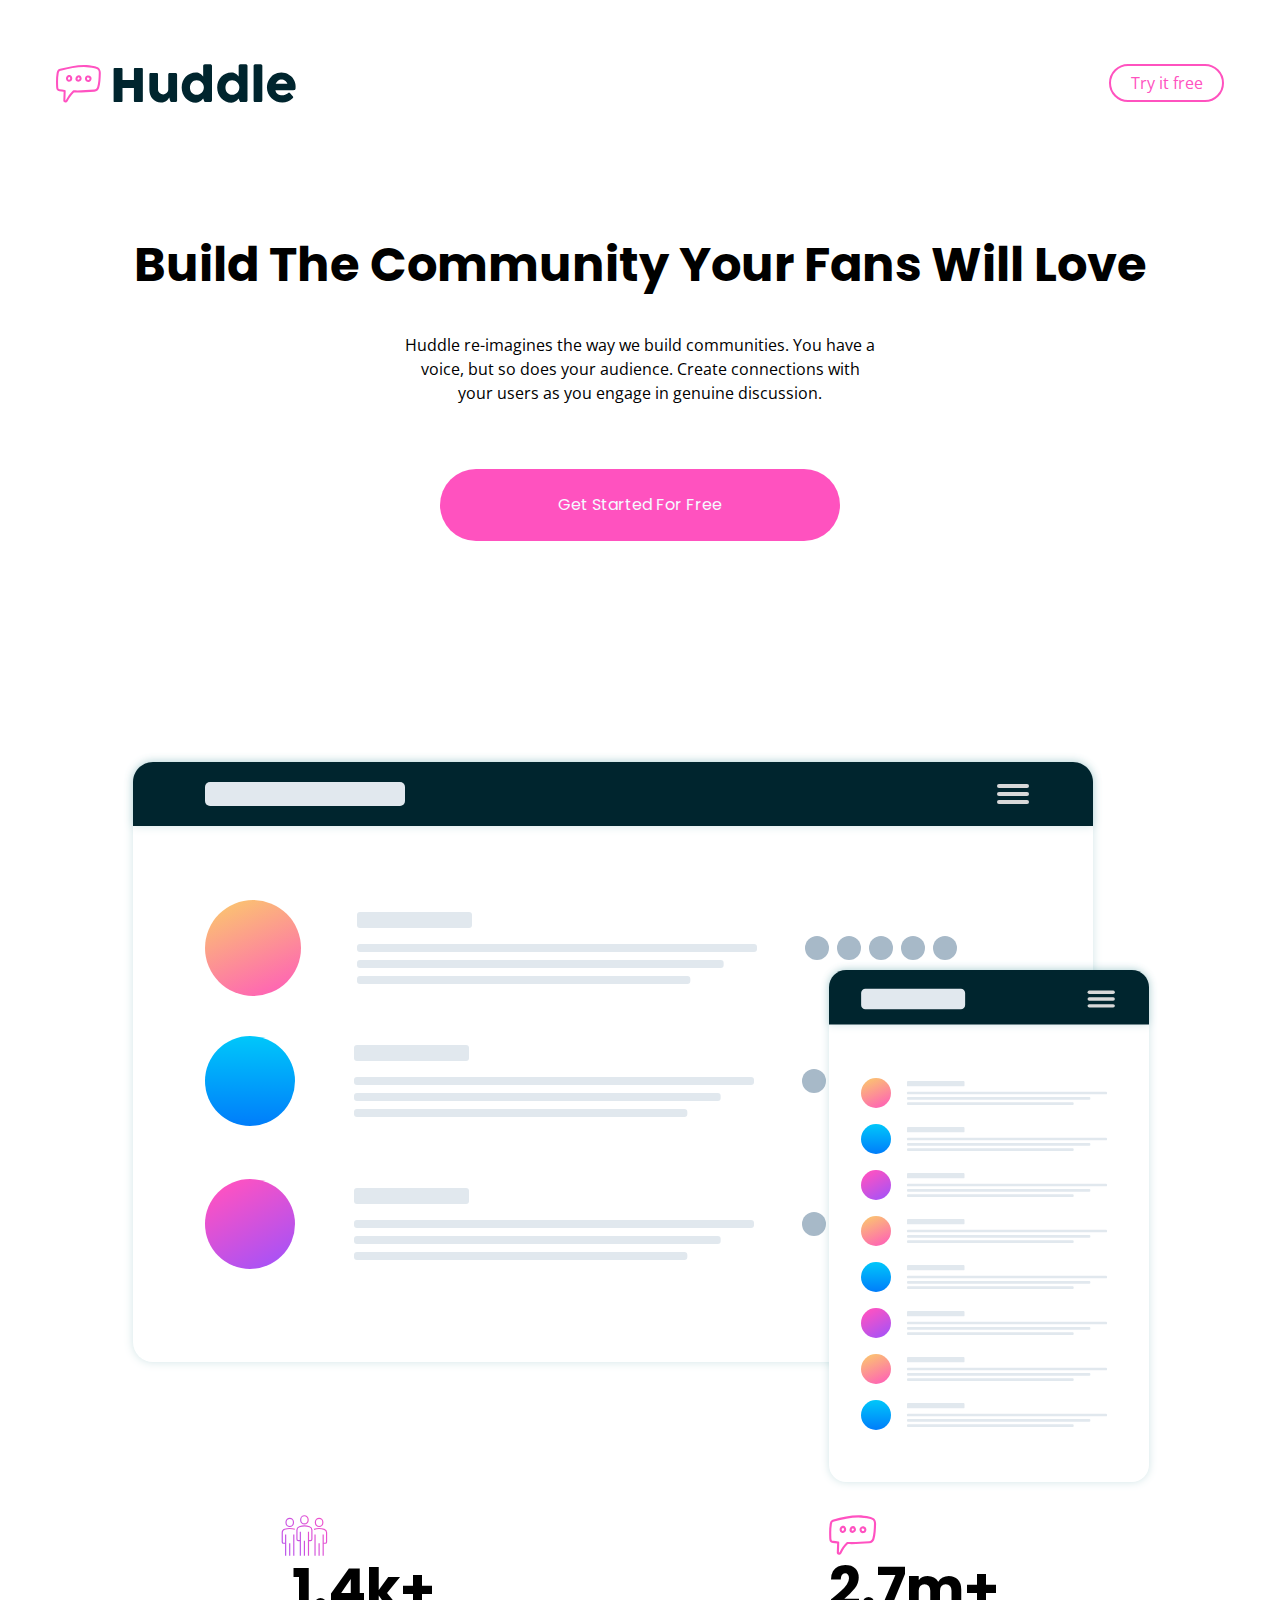
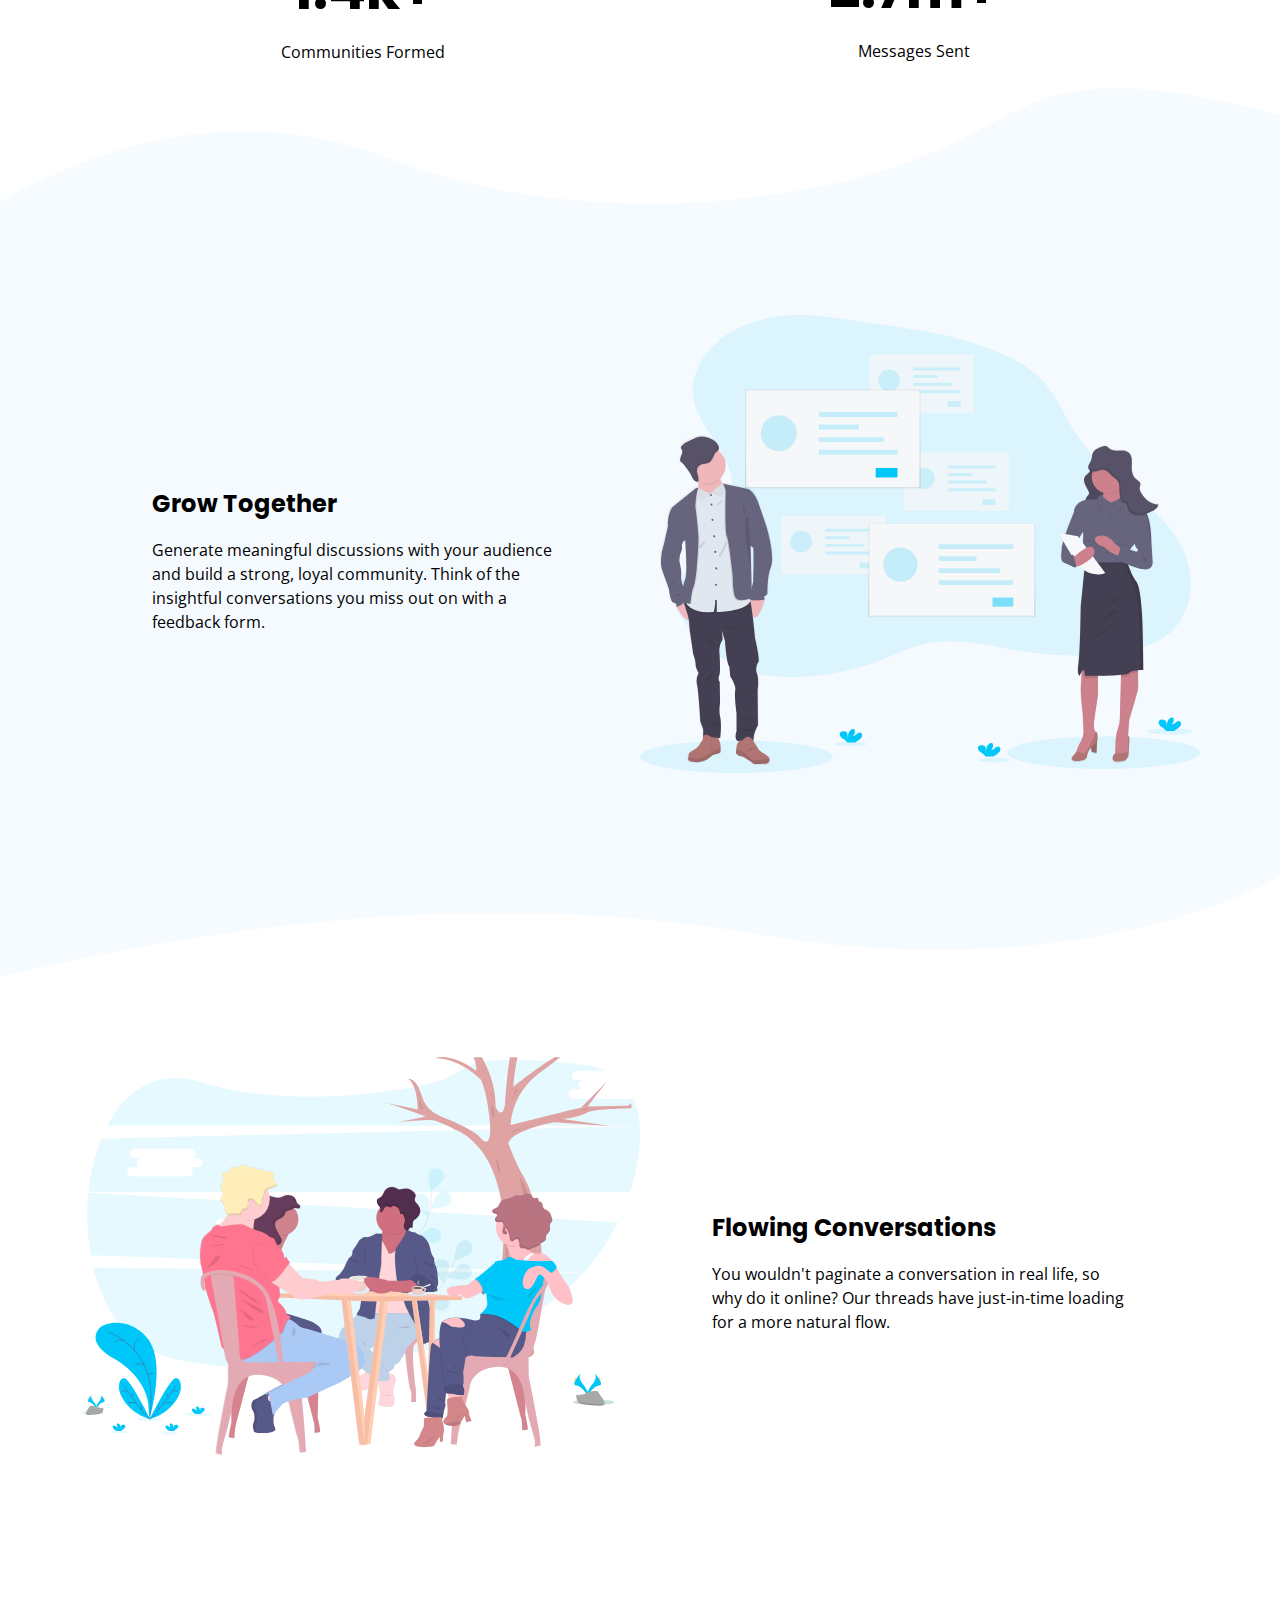
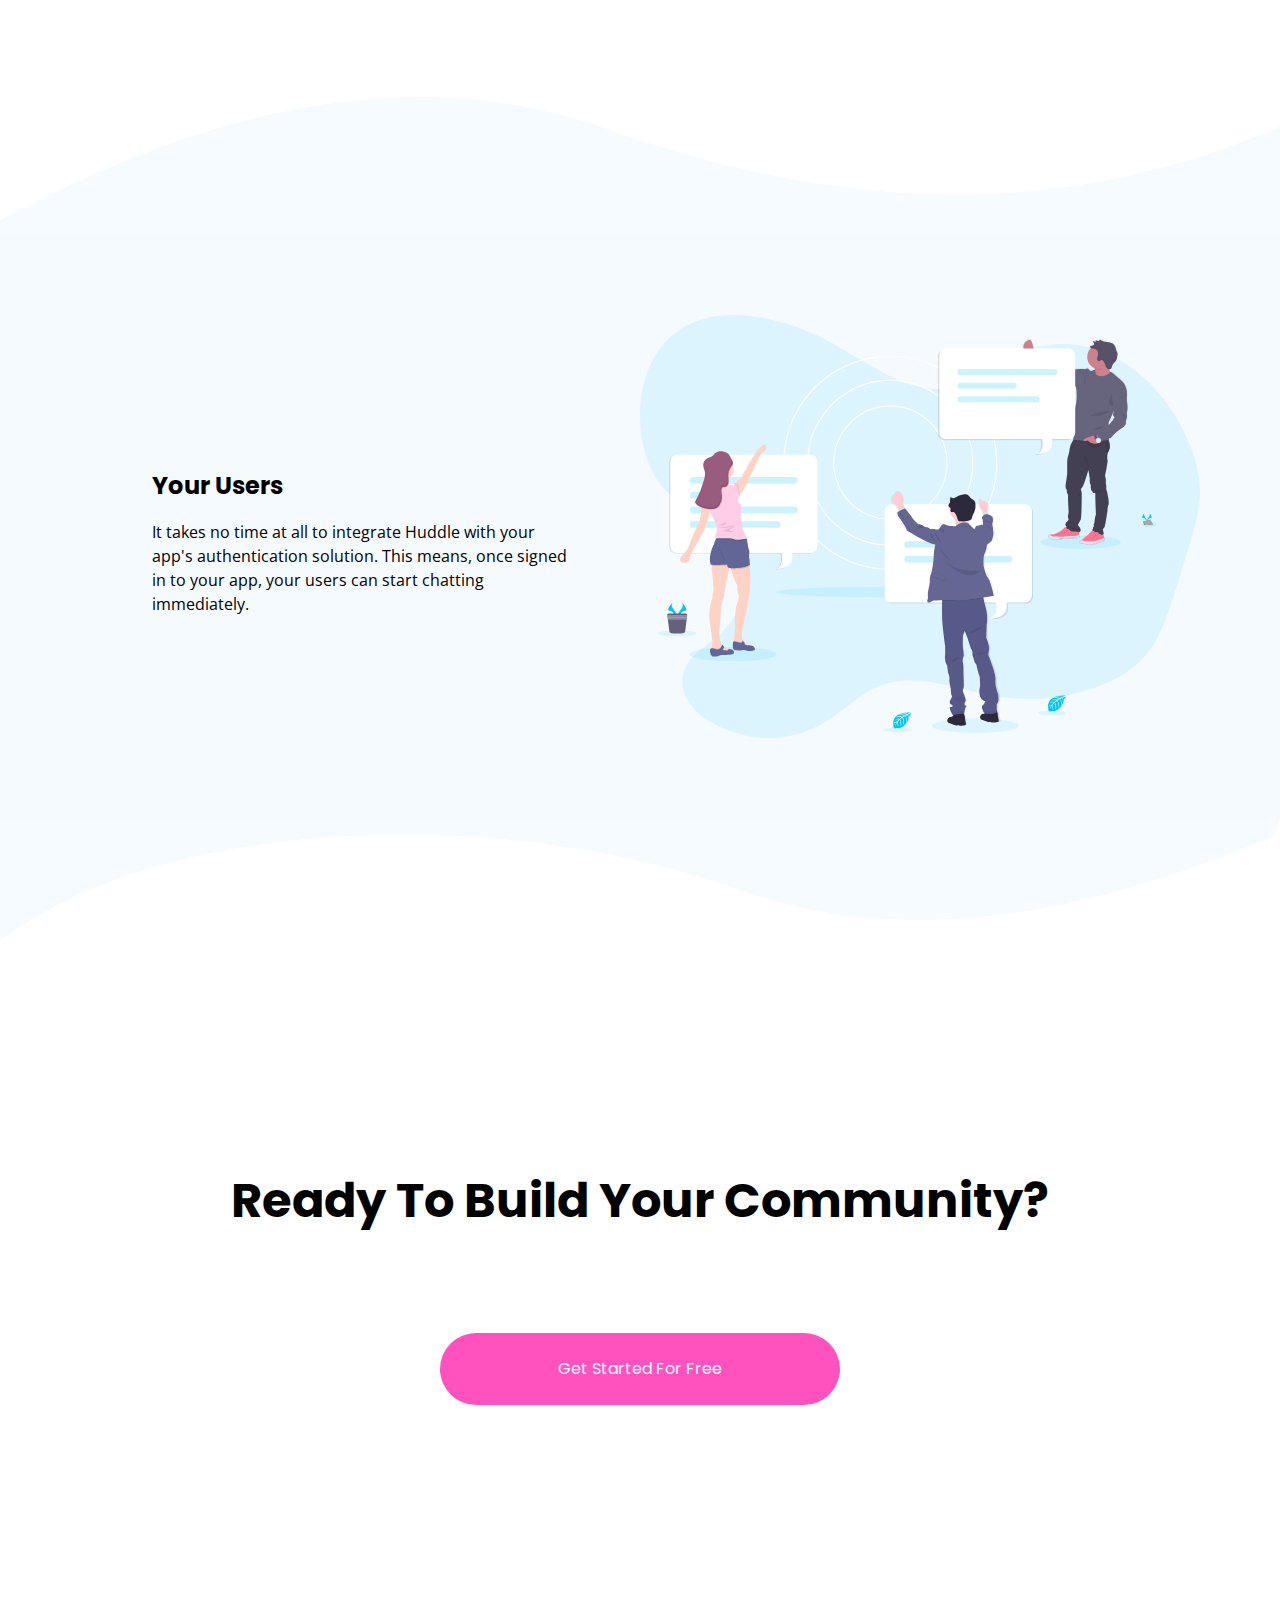
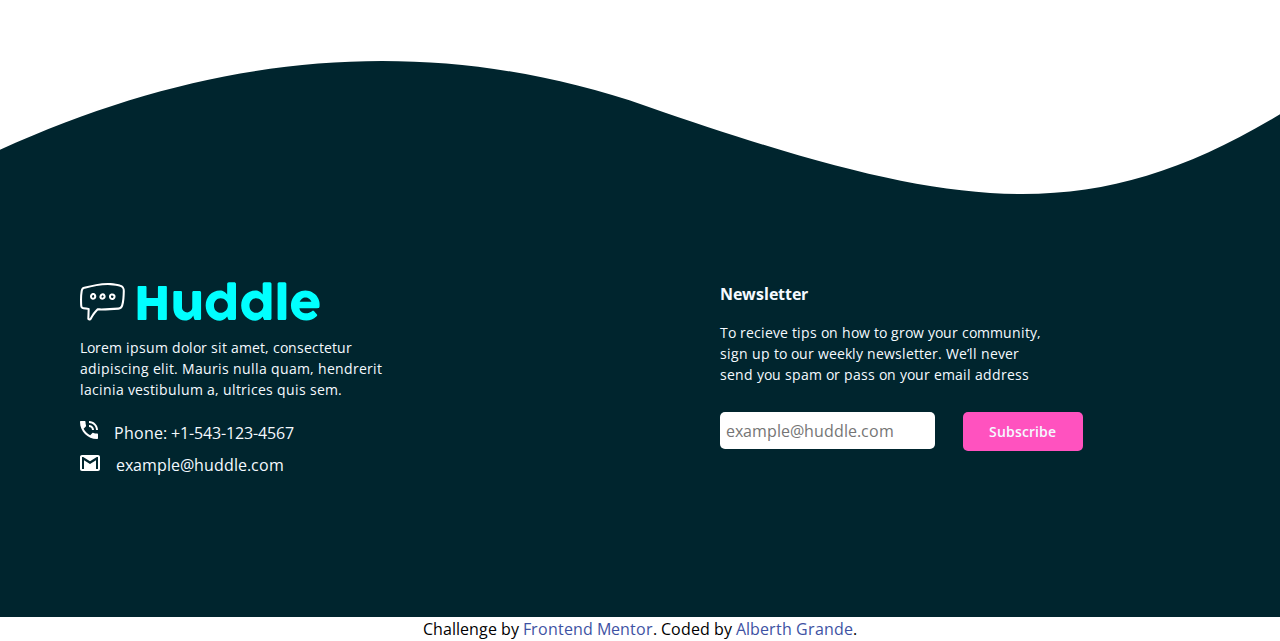
<file: index.html>
<!DOCTYPE html>
<html lang="en">
  <head>
    <meta charset="UTF-8" />
    <meta name="viewport" content="width=device-width, initial-scale=1.0" />
    <!-- displays site properly based on user's device -->

    <link
      rel="icon"
      type="image/png"
      sizes="32x32"
      href="./images/favicon-32x32.png"
    />

    <title>Frontend Mentor | Huddle landing page with curved sections</title>

    <!-- css link -->
    <link rel="stylesheet" href="./css/style.css" />

    <!-- google fonts -->
    <link rel="preconnect" href="https://fonts.googleapis.com" />
    <link rel="preconnect" href="https://fonts.gstatic.com" crossorigin />
    <link
      href="https://fonts.googleapis.com/css2?family=Open+Sans:wght@400;600;700&family=Poppins:wght@700&display=swap"
      rel="stylesheet"
    />

    <!-- fontawesome -->
    <link
      rel="stylesheet"
      href="https://cdnjs.cloudflare.com/ajax/libs/font-awesome/6.2.1/css/all.min.css"
      integrity="sha512-MV7K8+y+gLIBoVD59lQIYicR65iaqukzvf/nwasF0nqhPay5w/9lJmVM2hMDcnK1OnMGCdVK+iQrJ7lzPJQd1w=="
      crossorigin="anonymous"
      referrerpolicy="no-referrer"
    />
  </head>
  <body>
    <main>
      <section class="header__container container">
        <nav class="header__nav">
          <img
            class="header__nav-logo"
            src="./images/logo.svg"
            alt="Huddle Logo"
          />
          <ul>
            <li><a href="#">Try it free</a></li>
          </ul>
        </nav>
        <div class="header__content">
          <h1 class="heading__title">
            Build The Community Your Fans Will Love
          </h1>
          <p class="heading__text-info">
            Huddle re-imagines the way we build communities. You have a voice,
            but so does your audience. Create connections with your users as you
            engage in genuine discussion.
          </p>
          <div class="button__group">
            <button class="button">Get Started For Free</button>
          </div>
        </div>
      </section>

      <!-- screen-mockups -->
      <section class="screen__mockups-container container">
        <img src="./images/screen-mockups.svg" alt="" />
        <div class="mockups__content">
          <div class="communities__formed">
            <!-- icon-communities -->
            <img src="./images/icon-communities.svg" alt="" />
            <h3 class="heading__title">1.4k+</h3>
            <p class="mockups__text">Communities Formed</p>
          </div>
          <div class="message__sent">
            <!-- icon-messages -->
            <img src="./images/icon-messages.svg" alt="" />
            <h3 class="heading__title">2.7m+</h3>
            <p class="mockups__text">Messages Sent</p>
          </div>
        </div>
      </section>

      <!-- grow__container -->
      <section class="grow__container container">
        <picture>
          <source
            media="(max-width: 375px)"
            srcset="./images/bg-section-top-mobile-1.svg"
          />
          <img
            class="bg__top"
            src="./images/bg-section-top-desktop-1.svg"
            alt=""
          />
        </picture>

        <div class="grow__content card__content">
          <div class="content__info">
            <h2 class="heading__title">Grow Together</h2>
            <p class="text__content">
              Generate meaningful discussions with your audience and build a
              strong, loyal community. Think of the insightful conversations you
              miss out on with a feedback form.
            </p>
          </div>
          <!-- 16 -->
          <img src="./images/illustration-grow-together.svg" alt="" />
        </div>

        <picture>
          <source
            media="(max-width: 375px)"
            srcset="./images/bg-section-bottom-mobile-1.svg"
          />
          <img
            class="bg__bottom"
            src="./images/bg-section-bottom-desktop-1.svg"
            alt=""
          />
        </picture>
      </section>

      <!-- flowing__container -->
      <section class="flowing__container container">
        <div class="flowing__content card__content">
          <img src="./images/illustration-flowing-conversation.svg" alt="" />
          <div class="content__info">
            <h2 class="heading__title">Flowing Conversations</h2>
            <p class="text__content">
              You wouldn't paginate a conversation in real life, so why do it
              online? Our threads have just-in-time loading for a more natural
              flow.
            </p>
          </div>
        </div>
      </section>

      <!-- user__container -->
      <section class="user__container container">
        <picture>
          <source
            media="(max-width: 375px)"
            srcset="./images/bg-section-top-mobile-2.svg"
          />
          <img
            class="bg__top"
            src="./images/bg-section-top-desktop-2.svg"
            alt=""
          />
        </picture>
        <div class="user__content card__content">
          <div class="content__info">
            <h2 class="heading__title">Your Users</h2>
            <p class="text__content">
              It takes no time at all to integrate Huddle with your app's
              authentication solution. This means, once signed in to your app,
              your users can start chatting immediately.
            </p>
          </div>
          <!-- 17 -->
          <img src="./images/illustration-your-users.svg" alt="" />
        </div>

        <picture>
          <source
            media="(max-width: 375px)"
            srcset="./images/bg-section-bottom-mobile-2.svg"
          />
          <img
            class="bg__bottom"
            src="./images/bg-section-bottom-desktop-2.svg"
            alt=""
          />
        </picture>
      </section>

      <section class="ready__container container">
        <h1 class="heading__title">Ready To Build Your Community?</h1>
        <div class="button__group">
          <button class="button">Get Started For Free</button>
        </div>
      </section>
    </main>

    <footer>
      <picture>
        <source
          media="(max-width: 375px)"
          srcset="./images/bg-footer-top-mobile.svg"
        />
        <img src="./images/bg-footer-top-desktop.svg" alt="" />
      </picture>
      <section class="footer__content">
        <div class="footer__category contact">
          <img class="footer__logo" src="./images/logo.svg" alt="" />
          <p class="footer__text">
            Lorem ipsum dolor sit amet, consectetur adipiscing elit. Mauris
            nulla quam, hendrerit lacinia vestibulum a, ultrices quis sem.
          </p>
          <div class="contact__info">
            <p class="phone__icon">Phone: +1-543-123-4567</p>
            <p class="email__icon">example@huddle.com</p>
          </div>
          <div class="social__media">
            <i class="fa-brands fa-facebook"></i>
            <i class="fa-brands fa-instagram"></i>
            <i class="fa-brands fa-twitter"></i>
          </div>
        </div>

        <div class="footer__category newsletter">
          <h4>Newsletter</h4>
          <p class="footer__text">
            To recieve tips on how to grow your community, sign up to our weekly
            newsletter. We’ll never send you spam or pass on your email address
          </p>

          <div class="email__form">
            <p id="error__message"></p>
            <input
              class="email__field form__group"
              type="email"
              id="email"
              placeholder="example@huddle.com"
            />
            <button class="button__form form__group" id="button">
              Subscribe
            </button>
          </div>
        </div>
      </section>

      <p class="attribution">
        Challenge by
        <a href="https://www.frontendmentor.io?ref=challenge" target="_blank"
          >Frontend Mentor</a
        >. Coded by <a href="#">Alberth Grande</a>.
      </p>
    </footer>

    <script src="./js/validation.js"></script>
  </body>
</html>
</file>
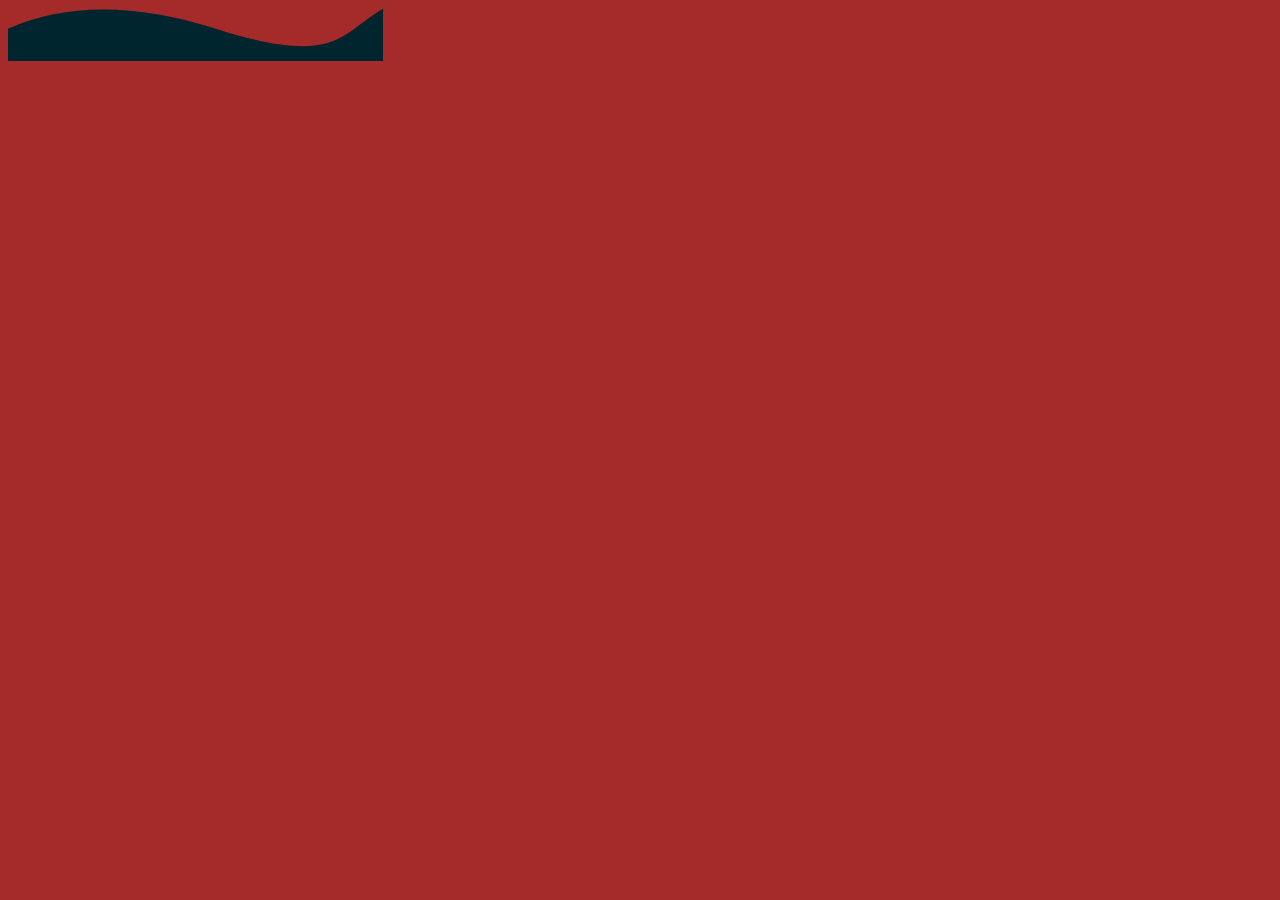
<file: img.html>
<!DOCTYPE html>
<html lang="en">
  <head>
    <meta charset="UTF-8" />
    <meta http-equiv="X-UA-Compatible" content="IE=edge" />
    <meta name="viewport" content="width=device-width, initial-scale=1.0" />
    <title>Document</title>
  </head>
  <body style="background-color: brown">
    <!-- 2 -->
    <img src="./images/bg-footer-top-mobile.svg" alt="" />
  </body>
</html>
</file>
<file: css/style.css>
@import url(reset.css);

:root {
  --clr-primary-Pink: hsl(322, 100%, 66%);
  --clr-primary-Light-Pink: hsl(321, 100%, 78%);
  --clr-primary-Light-Red: hsl(0, 100%, 63%);

  --clr-neutral-Very-Dark-Cyan: hsl(192, 100%, 9%);
  --clr-neutral-Very-Pale-Blue: hsl(207, 100%, 98%);

  --ff-body-font-family: "Open Sans", sans-serif;
  --ff-heading-font-family: "Poppins", sans-serif;
}

* {
  list-style: none;
  text-decoration: none;
}
body {
  font-family: var(--ff-body-font-family);
}

.container {
  min-height: 80vh;
}

.heading__title .heading__text-info {
  color: var(--clr-neutral-Very-Dark-Cyan);
}

.heading__title {
  margin: 2rem 0;
  font-family: var(--ff-heading-font-family);
}

.heading__text-info {
  font-weight: 400;
}

.header__nav {
  display: flex;
  justify-content: space-between;
  margin: 2rem 1.5rem;
  gap: 2rem;
}

.header__content {
  text-align: center;
  padding: 1.9rem;
}

.screen__mockups-container,
.mockups__content {
  display: flex;
  justify-content: space-evenly;
  align-items: center;
}

.screen__mockups-container {
  flex-direction: column;
}

.mockups__content {
  text-align: center;
  align-items: flex-start;
  flex-direction: row;
  gap: 30vw;
  margin: 1.5rem 0;
}

h3.heading__title {
  margin-top: -0.5rem;
  font-size: 3.5em;
}

p.mockups__text {
  margin-top: -1.5rem;
}

.button__group {
  display: flex;
  justify-content: center;
  align-items: center;
  flex-direction: column;
}

.button {
  background-color: var(--clr-primary-Pink);
  color: var(--clr-neutral-Very-Pale-Blue);
  font-family: var(--ff-heading-font-family);
  border: none;
  border-radius: 10rem;
  width: 400px;
  max-width: 100%;
  padding: 1.5rem;
  cursor: pointer;
  transition: 150ms;
}

.button:hover {
  border-bottom: 3px solid var(--clr-primary-Pink);
  background-color: var(--clr-primary-Light-Pink);
  box-shadow: hsla(321, 100%, 78%, 0.8) 0px 8px 24px;
  transition: 150ms;
}

.container img.bg__top,
img.bg__bottom {
  width: 150vw;
}

.grow__content {
  background-color: var(--clr-neutral-Very-Pale-Blue);
}

.text__content {
  margin-top: -1rem;
}

.user__content {
  background-color: var(--clr-neutral-Very-Pale-Blue);
}

.ready__container {
  display: flex;
  flex-direction: column;
  justify-content: center;
  align-items: center;
  text-align: center;
}

/* 
====================================
            footer
====================================
*/
.footer__content {
  display: grid;
  grid-template-columns: repeat(2, 1fr);
  background-color: var(--clr-neutral-Very-Dark-Cyan);
  color: var(--clr-neutral-Very-Pale-Blue);
}

.footer__logo {
  filter: brightness(50);
}

.contact__info {
  margin: 1rem 0;
  line-height: 2rem;
  position: relative;
}

.phone__icon::before {
  content: url(../images/icon-phone.svg);
  margin-right: 1rem;
}

.email__icon::before {
  content: url(../images/icon-email.svg);
  margin-right: 1rem;
}

.footer__text {
  font-size: 0.89rem;
  margin: 1rem 11.9vw 1rem 0;
}

.social__media .fa-brands {
  flex-direction: column;
  cursor: pointer;
  font-size: 1.7rem;
  margin: 7px 7px 7px 0;
  transition: 150ms;
}

.social__media .fa-facebook:hover {
  color: #4267b2;
  transition: 150ms;
}
.social__media .fa-instagram:hover {
  color: #c13584;
  transition: 150ms;
}
.social__media .fa-twitter:hover {
  color: #1da1f2;
  transition: 150ms;
}

.form__group {
  /* display: flex;
  justify-content: center;
  align-items: center; */
  cursor: pointer;
  padding: 0.4rem;
  border-radius: 5px;
  border: none;
}

.email__field:focus {
  border: 1px solid var(--clr-primary-Light-Red);
  outline: none;
}

.button__form {
  background-color: var(--clr-primary-Pink);
  color: var(--clr-neutral-Very-Pale-Blue);
  margin-left: 1.5rem;
  margin-top: 0.625rem;
  font-size: 0.89rem;
  text-align: center;
  font-weight: 600;
  width: 120px;
  padding: 9px;
  transition: 150ms;
}

.button__form:hover {
  border-bottom: 3px solid var(--clr-primary-Pink);
  background-color: var(--clr-primary-Light-Pink);
  box-shadow: hsla(321, 100%, 78%, 0.8) 0px 8px 24px;
  transition: 150ms;
}

#error__message {
  font-size: 0.89rem;
  color: var(--clr-primary-Light-Red);
}

.attribution {
  font-size: 1rem;
  text-align: center;
}
.attribution a {
  color: hsl(228, 45%, 44%);
}

/* 
====================================
            media query
====================================
*/
@media only screen and (min-width: 37.5rem) {
  .footer__category {
    padding: 5rem;
  }

  .card__content {
    display: grid;
    align-items: center;
    grid-template-columns: repeat(2, 1fr);
    padding: 5rem;
  }

  .content__info {
    padding: 3rem;
    margin: 0 1.5rem;
  }

  .button__group {
    margin: 4rem 0;
  }

  .header__nav-logo {
    margin: 2rem 2rem;
  }

  .header__nav ul {
    text-align: center;
    margin: 2rem 2rem;
  }

  .header__nav ul li {
    border: 2px solid var(--clr-primary-Pink);
    border-radius: 10rem;
    width: 115px;
    padding: 5px;
  }

  .header__nav ul li a {
    color: var(--clr-primary-Pink);
  }

  .header__nav ul li:hover {
    border: 2px solid var(--clr-primary-Light-Pink);
    box-shadow: hsla(321, 100%, 78%, 0.2) 0px 8px 24px;
    transition: 1.3ms;
  }

  .header__nav a:hover {
    color: var(--clr-primary-Light-Pink);
    transition: 1.3ms;
  }

  h1.heading__title {
    font-size: 3rem;
  }

  .heading__text-info {
    margin: 0 29vw;
  }
}

@media only screen and (max-width: 37.5rem) {
  /* 
====================================
            footer
====================================
*/
  .footer__content {
    display: flex;
    flex-direction: column;
    justify-content: center;
    align-items: center;
    text-align: left;
    position: relative;
  }

  .footer__category {
    padding: 2rem;
  }

  .contact {
    margin-top: 40vh;
  }

  .newsletter {
    position: absolute;
    top: 4%;
  }

  .phone__icon::before,
  .email__icon::before {
    font-size: 0.89rem;
  }

  .email__field {
    width: 100%;
  }

  .button__form {
    margin-left: 62%;
  }

  /* 
====================================
            heading
====================================
*/
  .mockups__content {
    flex-direction: column;
  }

  .heading__text-info {
    font-size: 0.89rem;
  }

  .content__info {
    font-size: 0.89rem;
    margin: 0 1.5rem;
  }

  .button__group {
    margin-top: 3rem;
  }

  .button {
    width: 210px;
    max-width: 100%;
    padding: 0.5rem;
    font-family: var(--ff-body-font-family);
    font-weight: 700;
    font-size: 0.825rem;
    padding: 0.725rem;
  }

  .card__content {
    display: flex;
    flex-direction: column;
    justify-content: center;
    align-items: center;
    text-align: center;
  }

  .header__nav-logo {
    height: 16px;
    margin-top: 0.5rem;
  }

  .header__nav ul {
    text-align: center;
  }

  .header__nav ul li {
    border: 2px solid var(--clr-primary-Pink);
    border-radius: 10rem;
    width: 115px;
    padding: 2px;
  }

  .header__nav ul li a {
    color: var(--clr-primary-Pink);
  }

  .header__nav ul li:hover {
    border: 2px solid var(--clr-primary-Light-Pink);
    box-shadow: hsla(321, 100%, 78%, 0.2) 0px 8px 24px;
    transition: 1.3ms;
  }

  .header__nav a:hover {
    color: var(--clr-primary-Light-Pink);
    transition: 1.3ms;
  }
}
</file>
